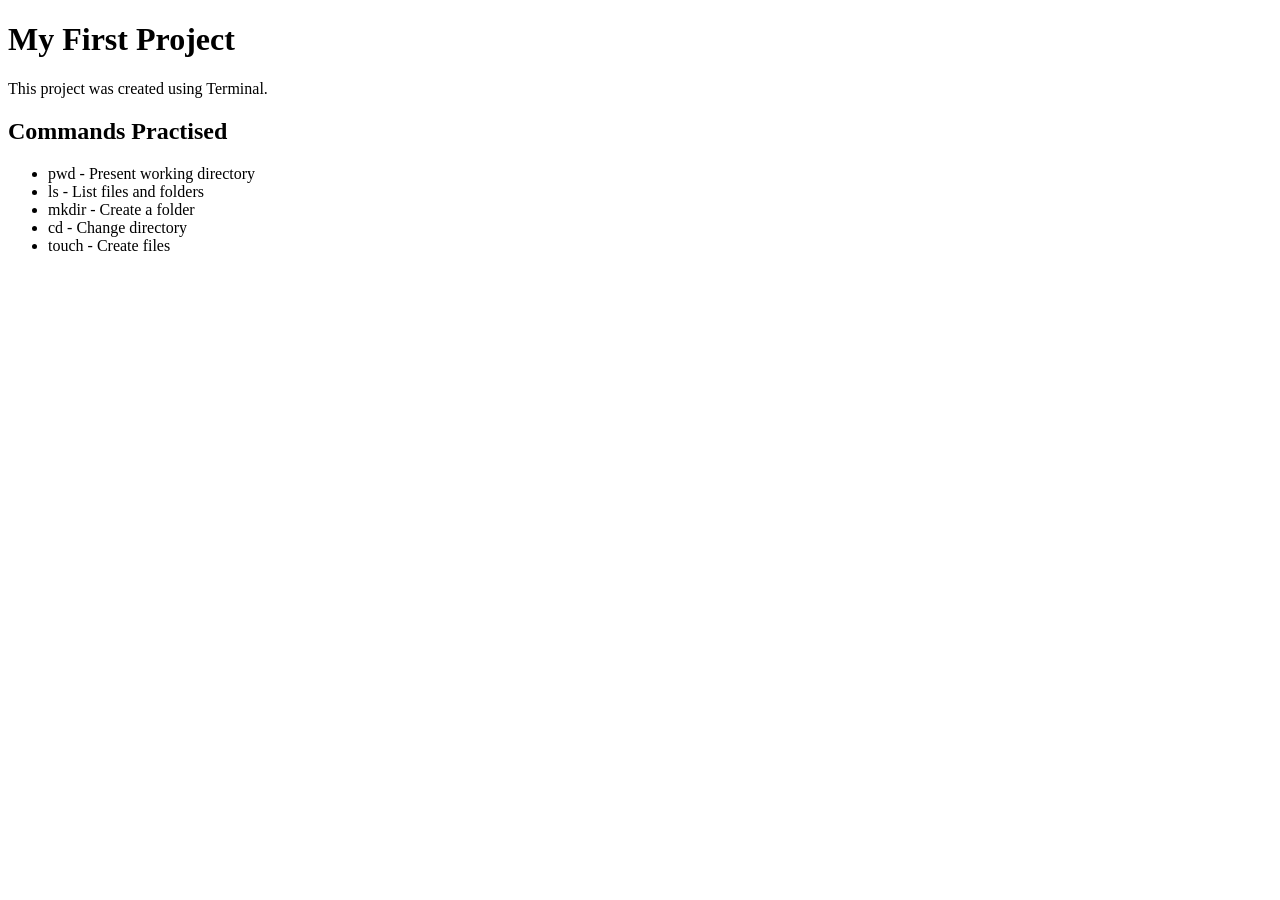
<file: P01 Project folder and terminal navigation/index.html>
<!DOCTYPE html>
<html>
<head>
    <title>P1 - Project Folder</title>
</head>
<body>

    <h1>My First Project</h1>

    <p>This project was created using Terminal.</p>

    <h2>Commands Practised</h2>

    <ul>
        <li>pwd - Present working directory</li>
        <li>ls - List files and folders</li>
        <li>mkdir - Create a folder</li>
        <li>cd - Change directory</li>
        <li>touch - Create files</li>
    </ul>

</body>
</html>
</file>
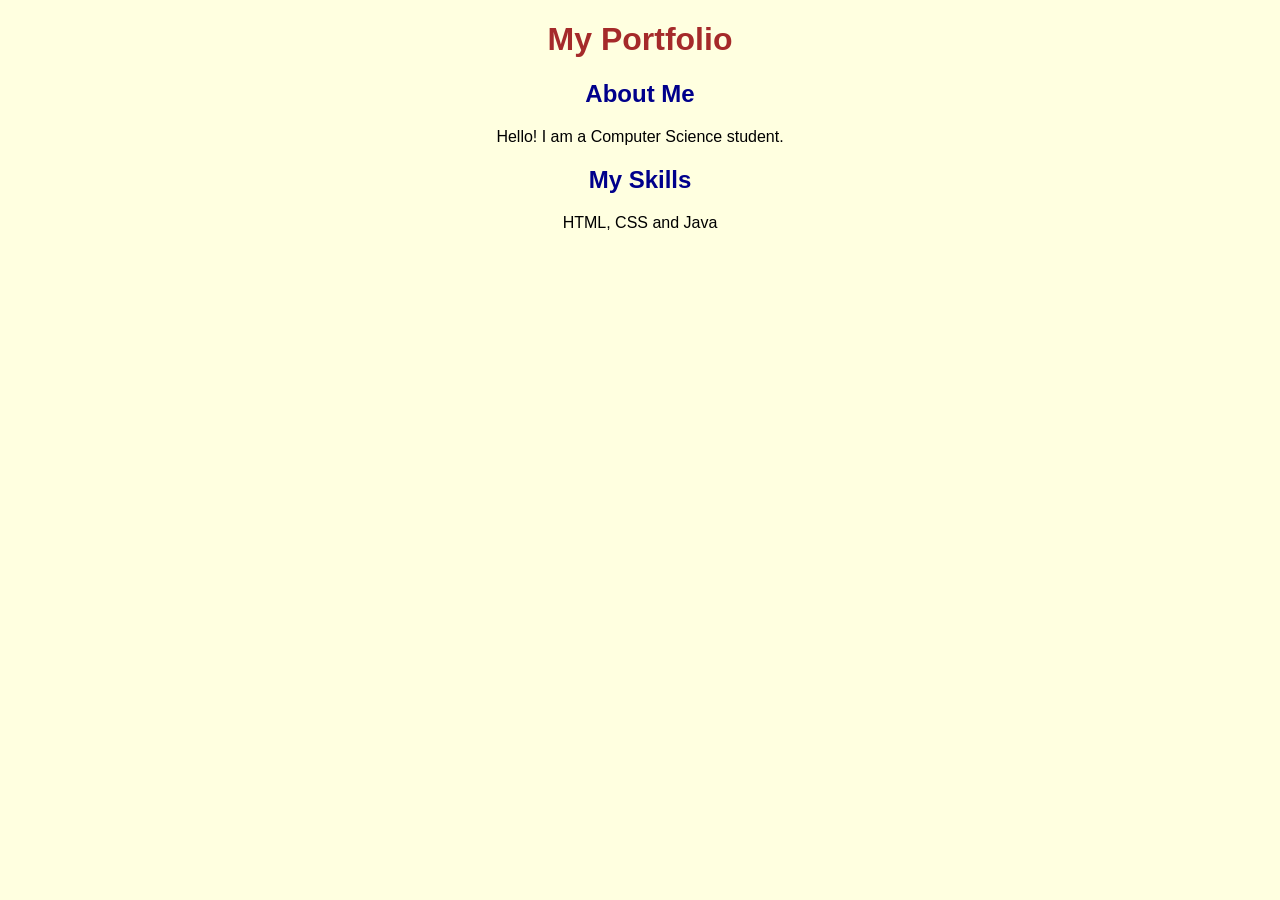
<file: P02 Portfolio repo with an initial commit/index.html>
<!DOCTYPE html>
<html>
<head>
    <title>My Portfolio</title>
    <link rel="stylesheet" href="style.css">
</head>
<body>

    <h1>My Portfolio</h1>

    <h2>About Me</h2>
    <p>Hello! I am a Computer Science student.</p>

    <h2>My Skills</h2>
    <p>HTML, CSS and Java</p>

</body>
</html>
</file>
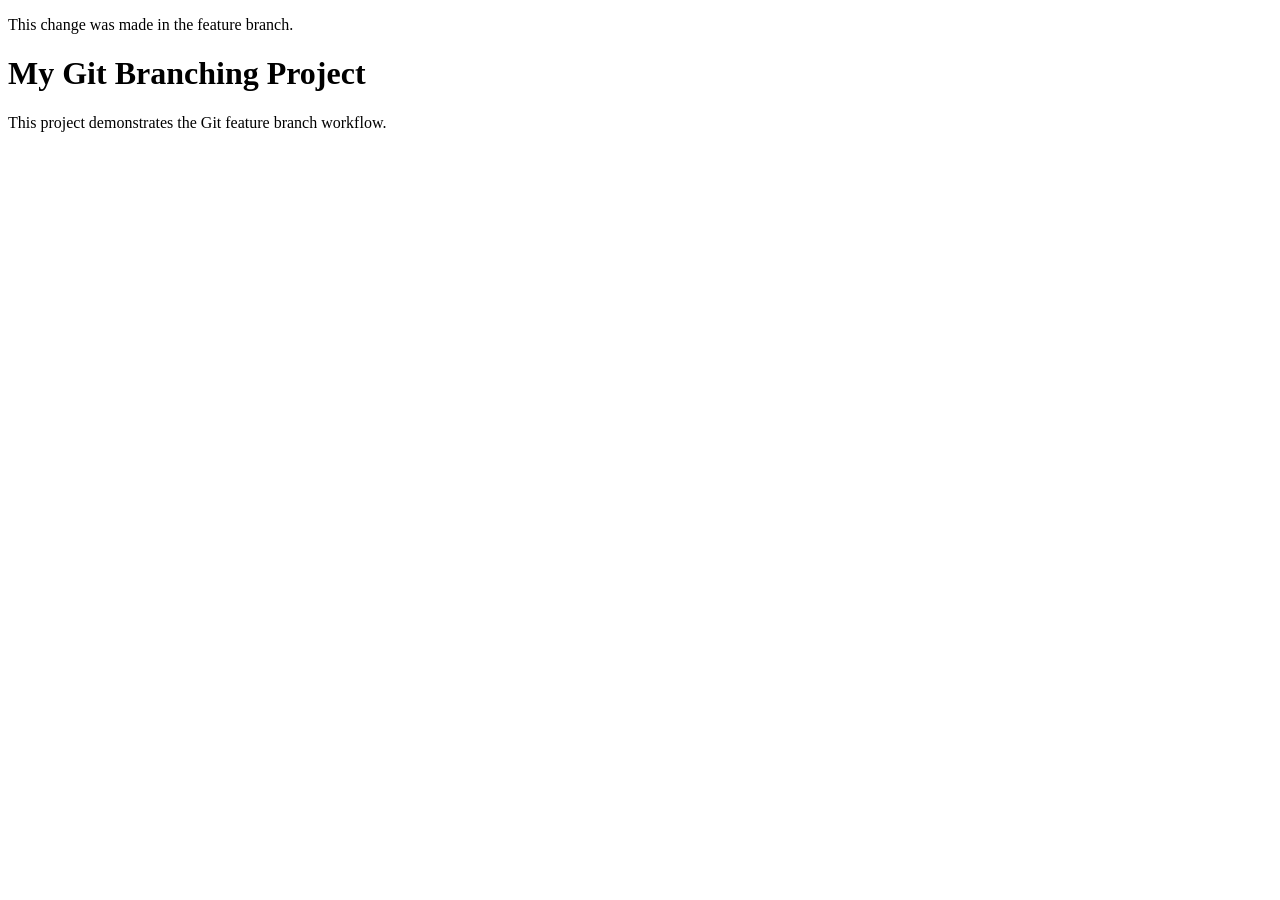
<file: P03 Feature-branch Git workflow/index.html>
<!DOCTYPE html>
<html>
<head>
    <title>P3 - Git Branching</title>
</head>
<p>This change was made in the feature branch.</p>
<body>

    <h1>My Git Branching Project</h1>

    <p>This project demonstrates the Git feature branch workflow.</p>

</body>
</html>
</file>
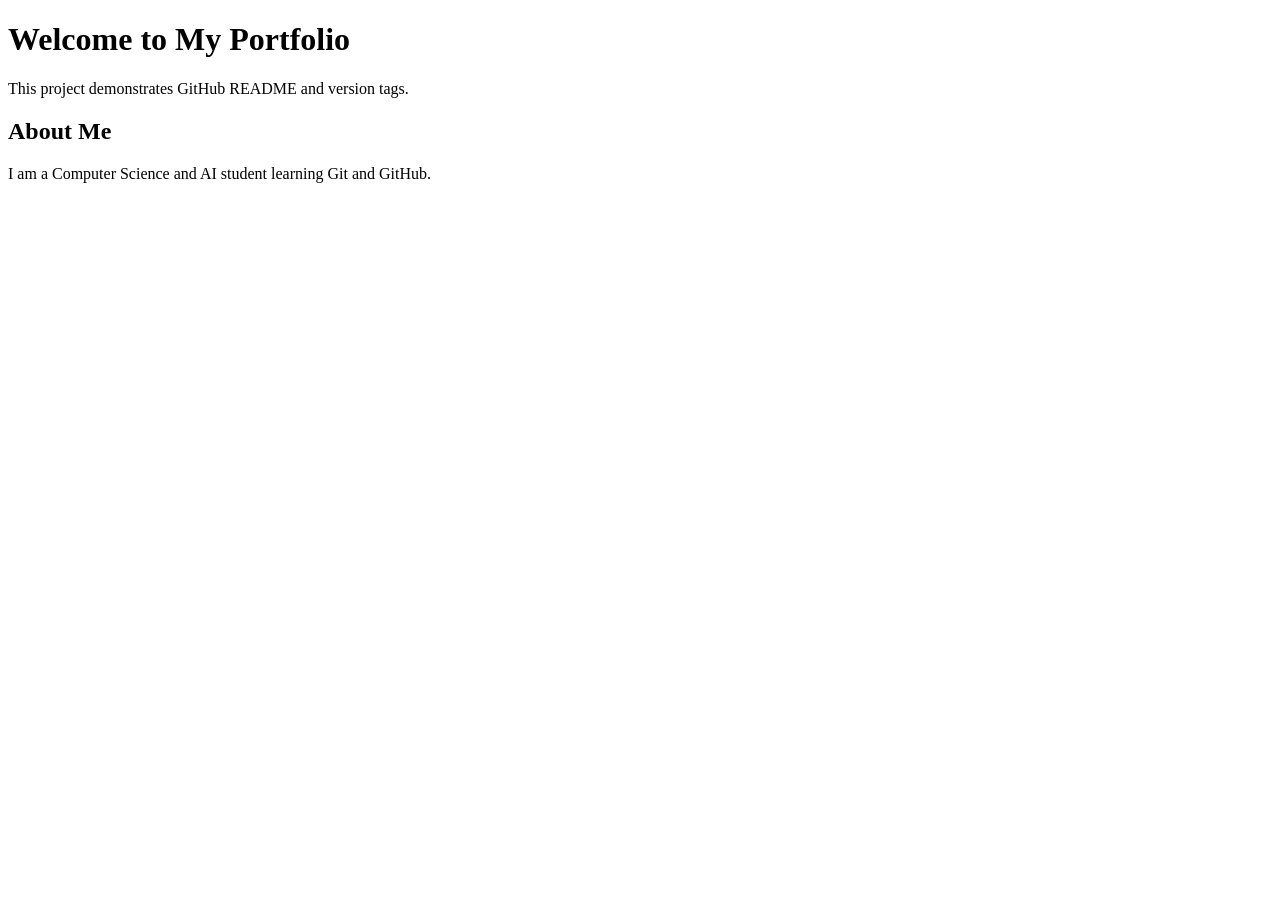
<file: P04 GitHub README and version tags/index.html>
<!DOCTYPE html>
<html>
<head>
    <title>My Portfolio - P4</title>
</head>
<body>

    <h1>Welcome to My Portfolio</h1>

    <p>This project demonstrates GitHub README and version tags.</p>

    <h2>About Me</h2>
    <p>I am a Computer Science and AI student learning Git and GitHub.</p>

</body>
</html>
</file>
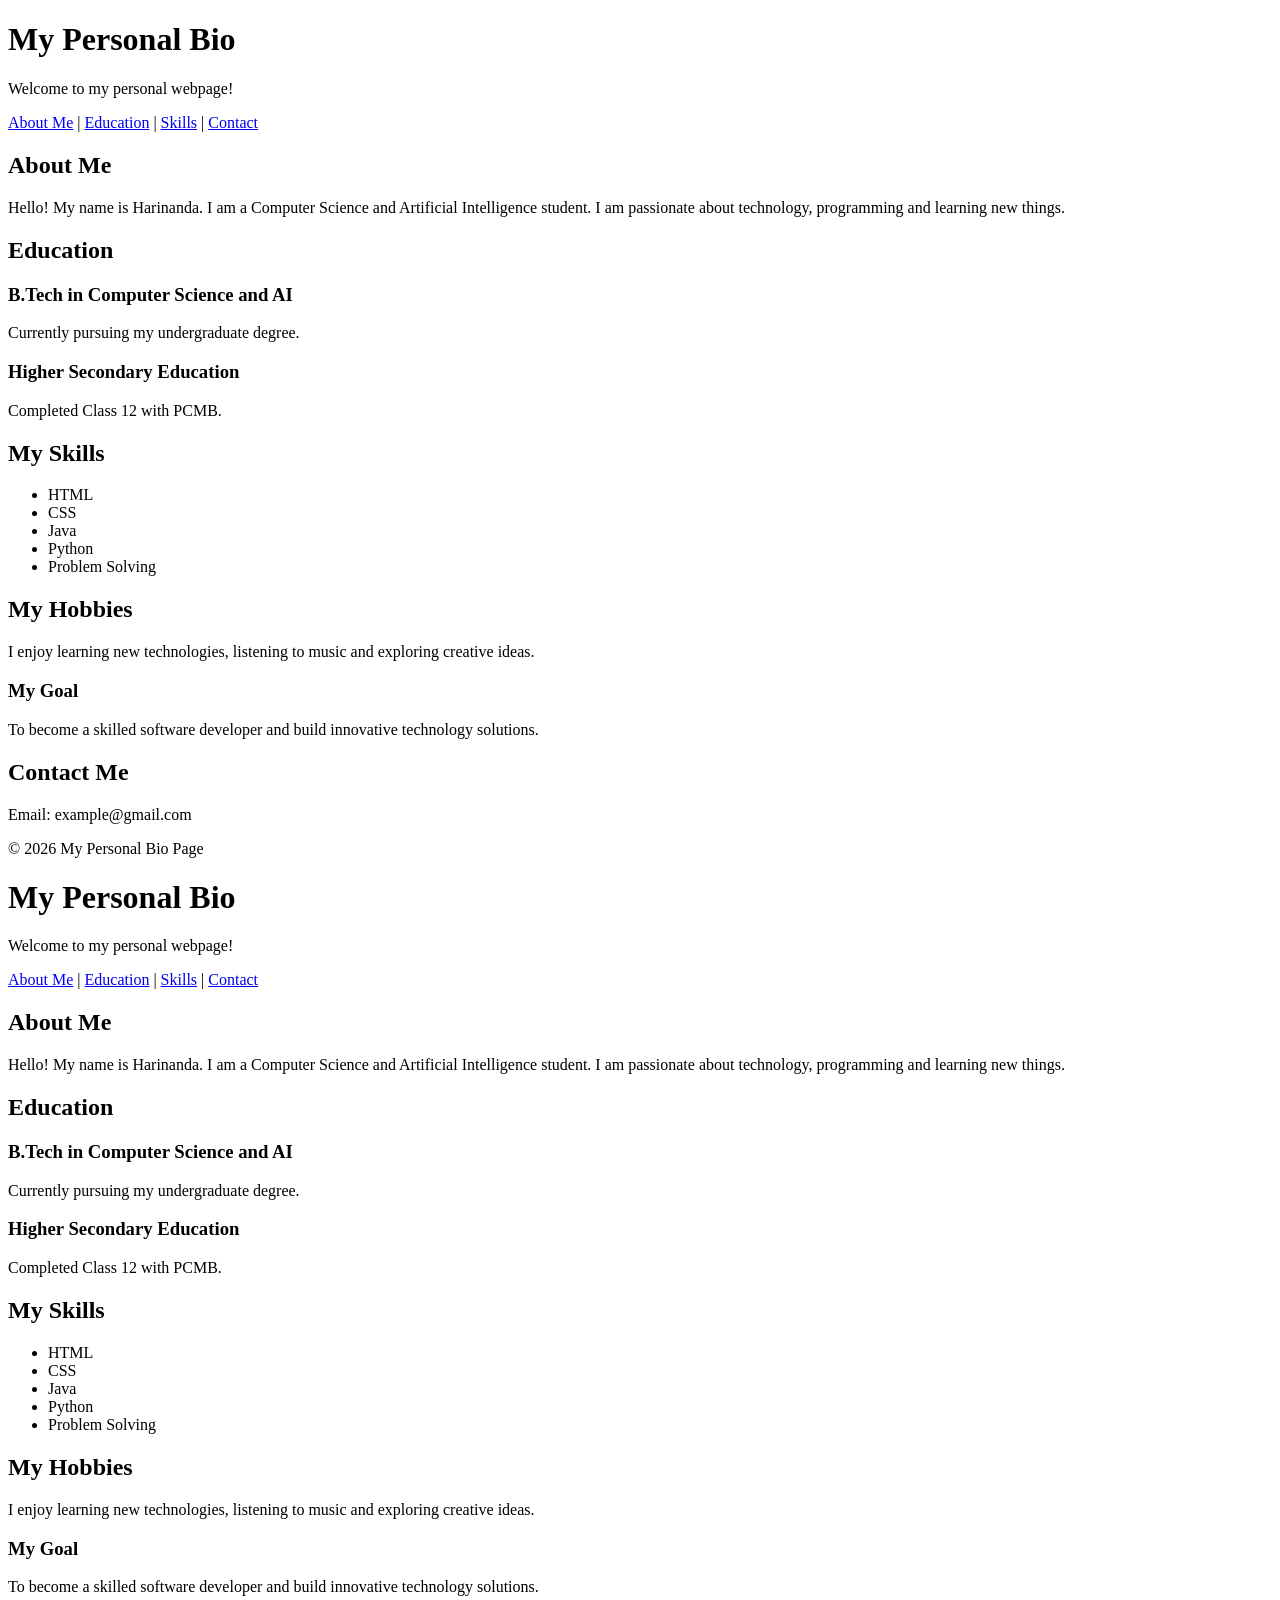
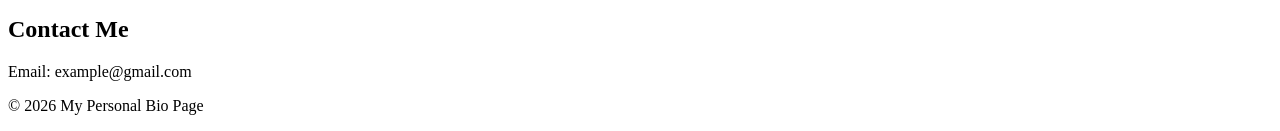
<file: P05 semantic bio page/index.html>
<!DOCTYPE html>
<html lang="en">
<head>

<!DOCTYPE html>
<html lang="en">
<head>

    <title>My Bio Page</title>
</head>

<body>

    <header>
        <h1>My Personal Bio</h1>
        <p>Welcome to my personal webpage!</p>
    </header>

    <nav>
        <a href="#about">About Me</a> |
        <a href="#education">Education</a> |
        <a href="#skills">Skills</a> |
        <a href="#contact">Contact</a>
    </nav>

    <main>

        <section id="about">
            <h2>About Me</h2>
            <p>Hello! My name is Harinanda. I am a Computer Science and
            Artificial Intelligence student. I am passionate about
            technology, programming and learning new things.</p>
        </section>

        <section id="education">
            <h2>Education</h2>
            <article>
                <h3>B.Tech in Computer Science and AI</h3>
                <p>Currently pursuing my undergraduate degree.</p>
            </article>
            <article>
                <h3>Higher Secondary Education</h3>
                <p>Completed Class 12 with PCMB.</p>
            </article>
        </section>

        <section id="skills">
            <h2>My Skills</h2>
            <ul>
                <li>HTML</li>
                <li>CSS</li>
                <li>Java</li>
                <li>Python</li>
                <li>Problem Solving</li>
            </ul>
        </section>

        <section id="hobbies">
            <h2>My Hobbies</h2>
            <p>I enjoy learning new technologies, listening to music
            and exploring creative ideas.</p>
        </section>

        <aside>
            <h3>My Goal</h3>
            <p>To become a skilled software developer and build
            innovative technology solutions.</p>
        </aside>

    </main>

    <footer id="contact">
        <h2>Contact Me</h2>
        <p>Email: example@gmail.com</p>
        <p>&copy; 2026 My Personal Bio Page</p>
    </footer>

</body>
</html>

</head>

<body>

    <header>
        <h1>My Personal Bio</h1>
        <p>Welcome to my personal webpage!</p>
    </header>

    <nav>
        <a href="#about">About Me</a> |
        <a href="#education">Education</a> |
        <a href="#skills">Skills</a> |
        <a href="#contact">Contact</a>
    </nav>

    <main>

        <section id="about">
            <h2>About Me</h2>
            <p>Hello! My name is Harinanda. I am a Computer Science and
            Artificial Intelligence student. I am passionate about
            technology, programming and learning new things.</p>
        </section>

        <section id="education">
            <h2>Education</h2>
            <article>
                <h3>B.Tech in Computer Science and AI</h3>
                <p>Currently pursuing my undergraduate degree.</p>
            </article>
            <article>
                <h3>Higher Secondary Education</h3>
                <p>Completed Class 12 with PCMB.</p>
            </article>
        </section>

        <section id="skills">
            <h2>My Skills</h2>
            <ul>
                <li>HTML</li>
                <li>CSS</li>
                <li>Java</li>
                <li>Python</li>
                <li>Problem Solving</li>
            </ul>
        </section>

        <section id="hobbies">
            <h2>My Hobbies</h2>
            <p>I enjoy learning new technologies, listening to music
            and exploring creative ideas.</p>
        </section>

        <aside>
            <h3>My Goal</h3>
            <p>To become a skilled software developer and build
            innovative technology solutions.</p>
        </aside>

    </main>

    <footer id="contact">
        <h2>Contact Me</h2>
        <p>Email: example@gmail.com</p>
        <p>&copy; 2026 My Personal Bio Page</p>
    </footer>

</body>
</html>
</file>
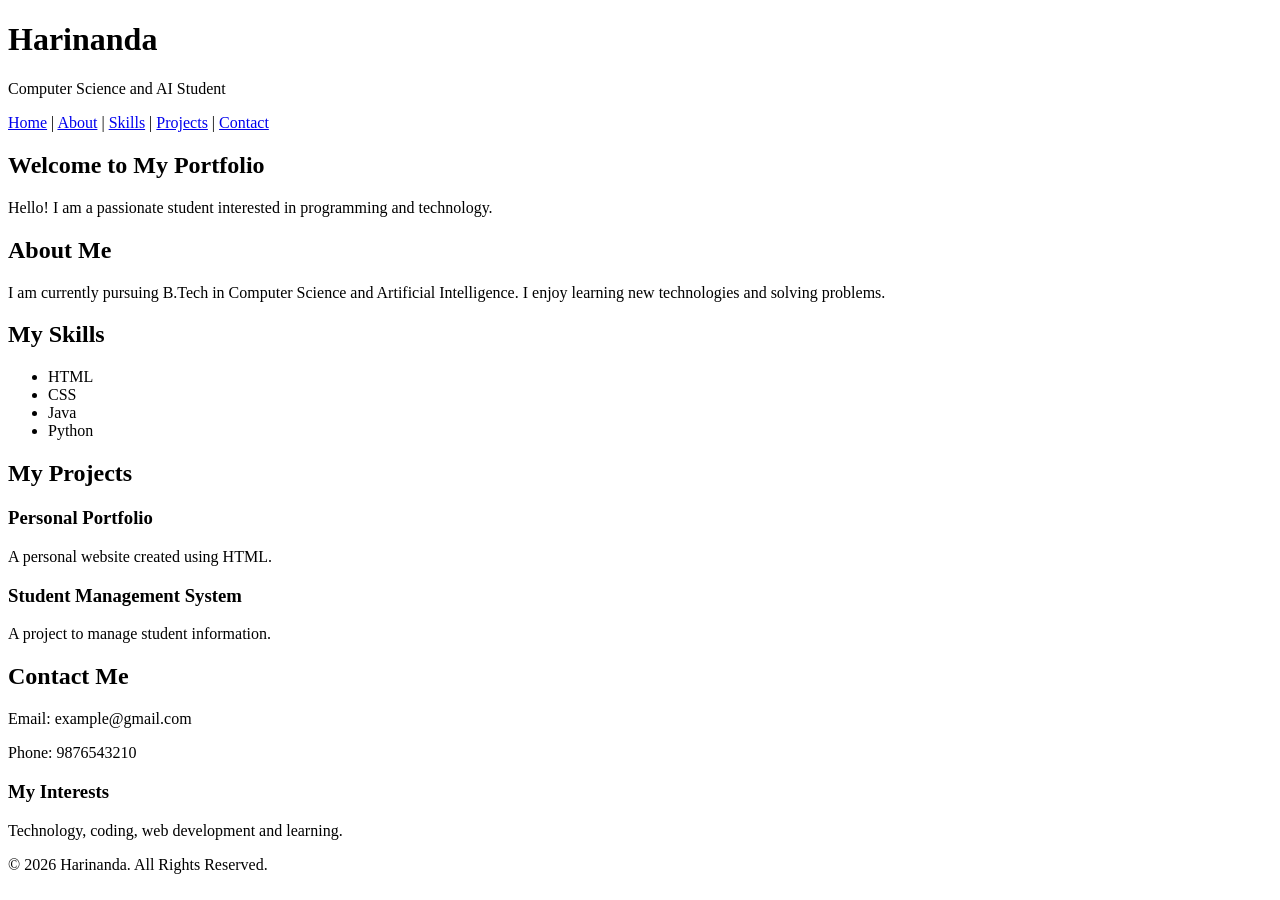
<file: P06 Portfolio structure/index.html>
<!DOCTYPE html>
<html lang="en">
<head>
 <title>My Portfolio</title>
</head>
<body>

    <header>
        <h1>Harinanda</h1>
        <p>Computer Science and AI Student</p>
    </header>

  
    <nav>
        <a href="#home">Home</a> |
        <a href="#about">About</a> |
        <a href="#skills">Skills</a> |
        <a href="#projects">Projects</a> |
        <a href="#contact">Contact</a>
    </nav>

    <main>

       
        <section id="home">
            <h2>Welcome to My Portfolio</h2>
            <p>Hello! I am a passionate student interested in
            programming and technology.</p>
        </section>

    
        <section id="about">
            <h2>About Me</h2>
            <p>I am currently pursuing B.Tech in Computer Science
            and Artificial Intelligence. I enjoy learning new
            technologies and solving problems.</p>
        </section>

        
        <section id="skills">
            <h2>My Skills</h2>
            <ul>
                <li>HTML</li>
                <li>CSS</li>
                <li>Java</li>
                <li>Python</li>
            </ul>
        </section>

       
        <section id="projects">
            <h2>My Projects</h2>

            <article>
                <h3>Personal Portfolio</h3>
                <p>A personal website created using HTML.</p>
            </article>

            <article>
                <h3>Student Management System</h3>
                <p>A project to manage student information.</p>
            </article>

        </section>

       
        <section id="contact">
            <h2>Contact Me</h2>
            <p>Email: example@gmail.com</p>
            <p>Phone: 9876543210</p>
        </section>

        <aside>
            <h3>My Interests</h3>
            <p>Technology, coding, web development and learning.</p>
        </aside>

    </main>

  
    <footer>
        <p>&copy; 2026 Harinanda. All Rights Reserved.</p>
    </footer>

</body>
</html>
</file>
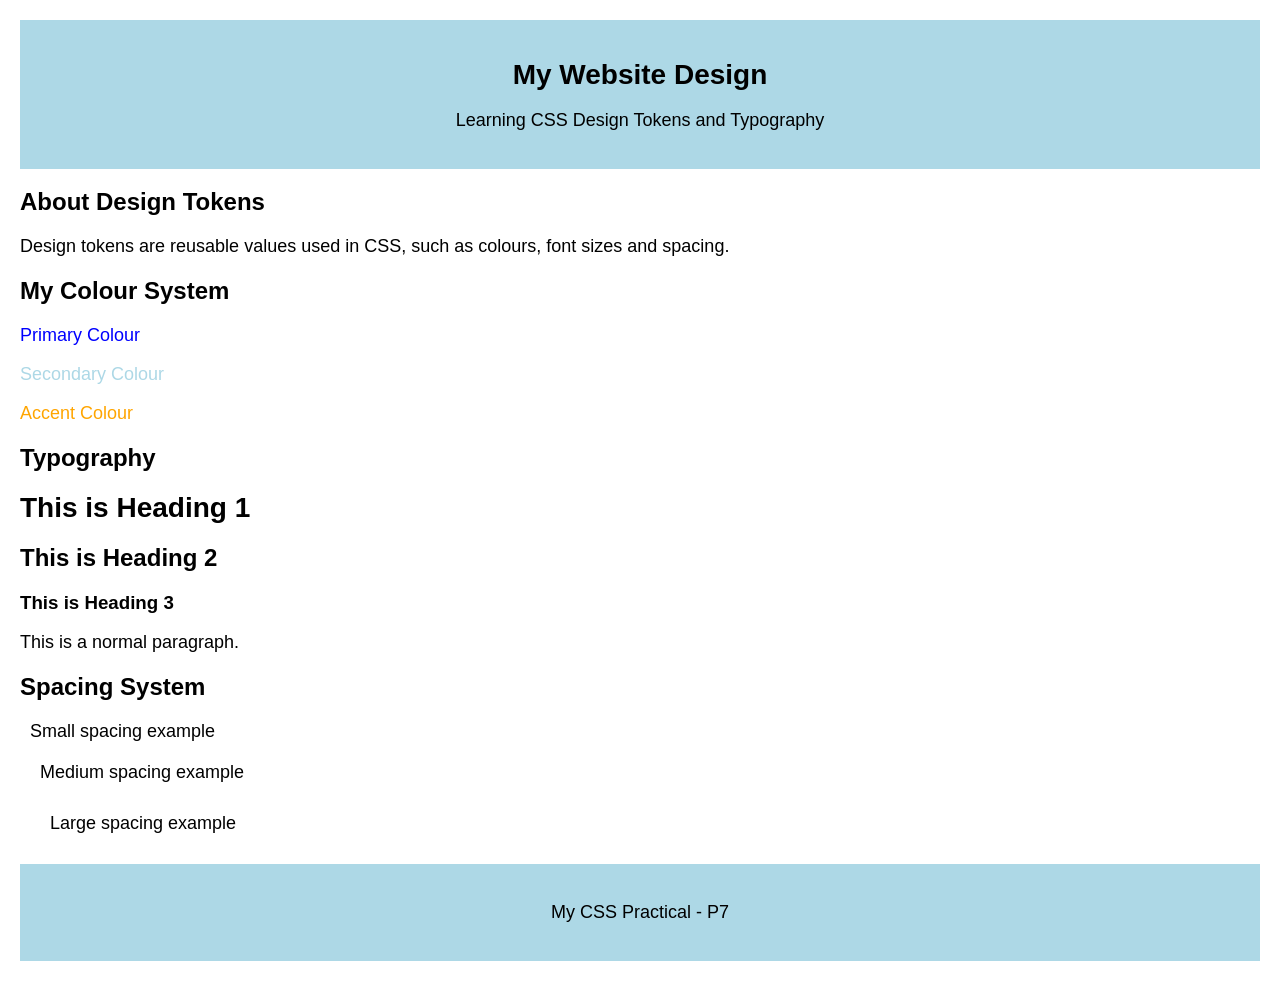
<file: P07 Design Tokens & Typography/index.html>
<!DOCTYPE html>
<html>
<head>
    <title>My Design System</title>
    <link rel="stylesheet" href="style.css">
</head>

<body>

    <header>
        <h1>My Website Design</h1>
        <p>Learning CSS Design Tokens and Typography</p>
    </header>

    <main>

        <h2>About Design Tokens</h2>
        <p>Design tokens are reusable values used in CSS,
        such as colours, font sizes and spacing.</p>

        <h2>My Colour System</h2>
        <p class="primary">Primary Colour</p>
        <p class="secondary">Secondary Colour</p>
        <p class="accent">Accent Colour</p>

        <h2>Typography</h2>
        <h1>This is Heading 1</h1>
        <h2>This is Heading 2</h2>
        <h3>This is Heading 3</h3>
        <p>This is a normal paragraph.</p>

        <h2>Spacing System</h2>
        <p class="small">Small spacing example</p>
        <p class="medium">Medium spacing example</p>
        <p class="large">Large spacing example</p>

    </main>

    <footer>
        <p>My CSS Practical - P7</p>
    </footer>

</body>
</html>
</file>
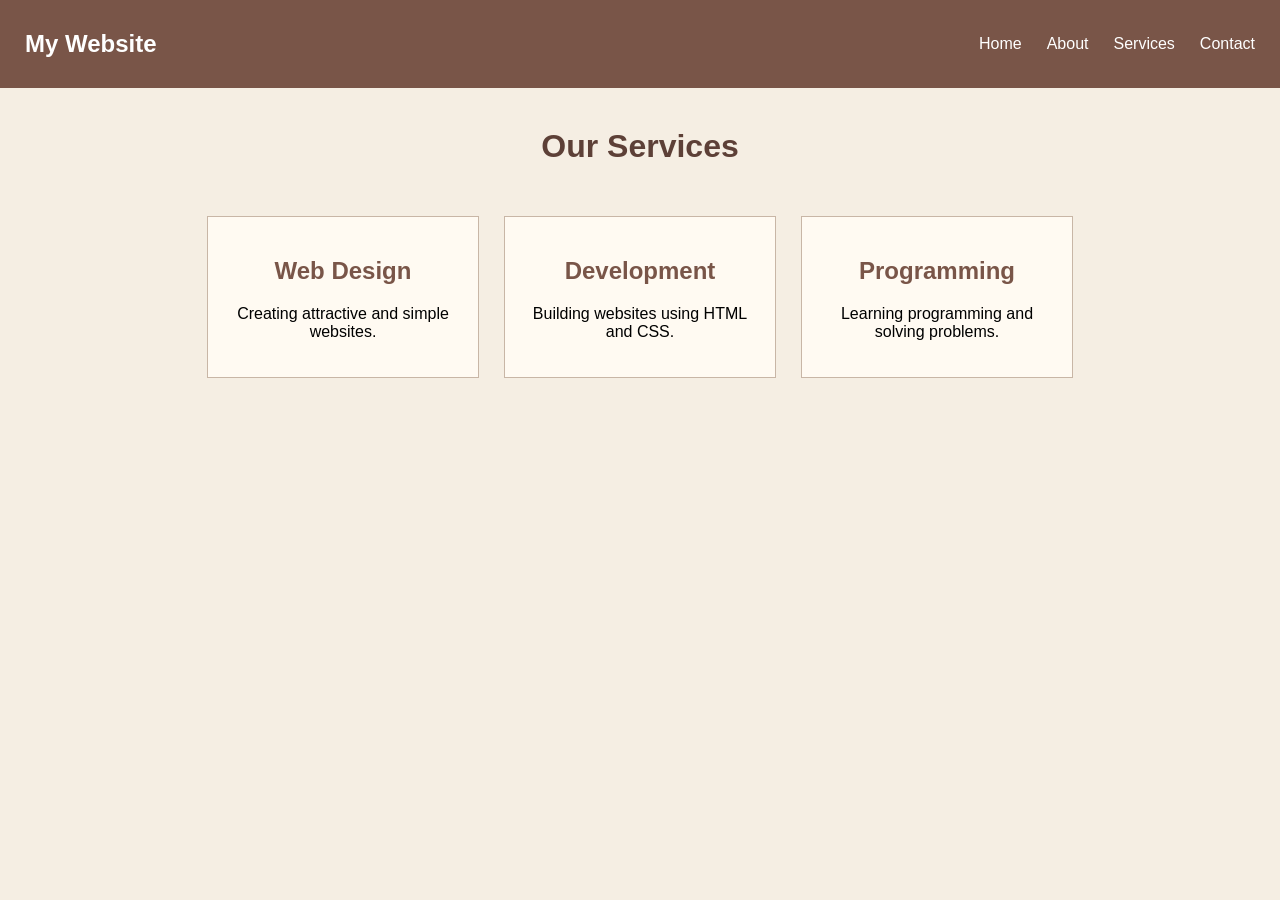
<file: P09 Responsive navbar and card grid/index.html>
<!DOCTYPE html>
<html lang="en">
<head>
    <meta charset="UTF-8">
    <meta name="viewport" content="width=device-width, initial-scale=1.0">
    <title>Responsive Card Grid</title>
    <link rel="stylesheet" href="style.css">
</head>

<body>

    <nav>
        <h2>My Website</h2>
        <div class="links">
            <a href="#">Home</a>
            <a href="#">About</a>
            <a href="#">Services</a>
            <a href="#">Contact</a>
        </div>
    </nav>

    <h1>Our Services</h1>

    <div class="container">

        <div class="card">
            <h2>Web Design</h2>
            <p>Creating attractive and simple websites.</p>
        </div>

        <div class="card">
            <h2>Development</h2>
            <p>Building websites using HTML and CSS.</p>
        </div>

        <div class="card">
            <h2>Programming</h2>
            <p>Learning programming and solving problems.</p>
        </div>

    </div>

</body>
</html>
</file>
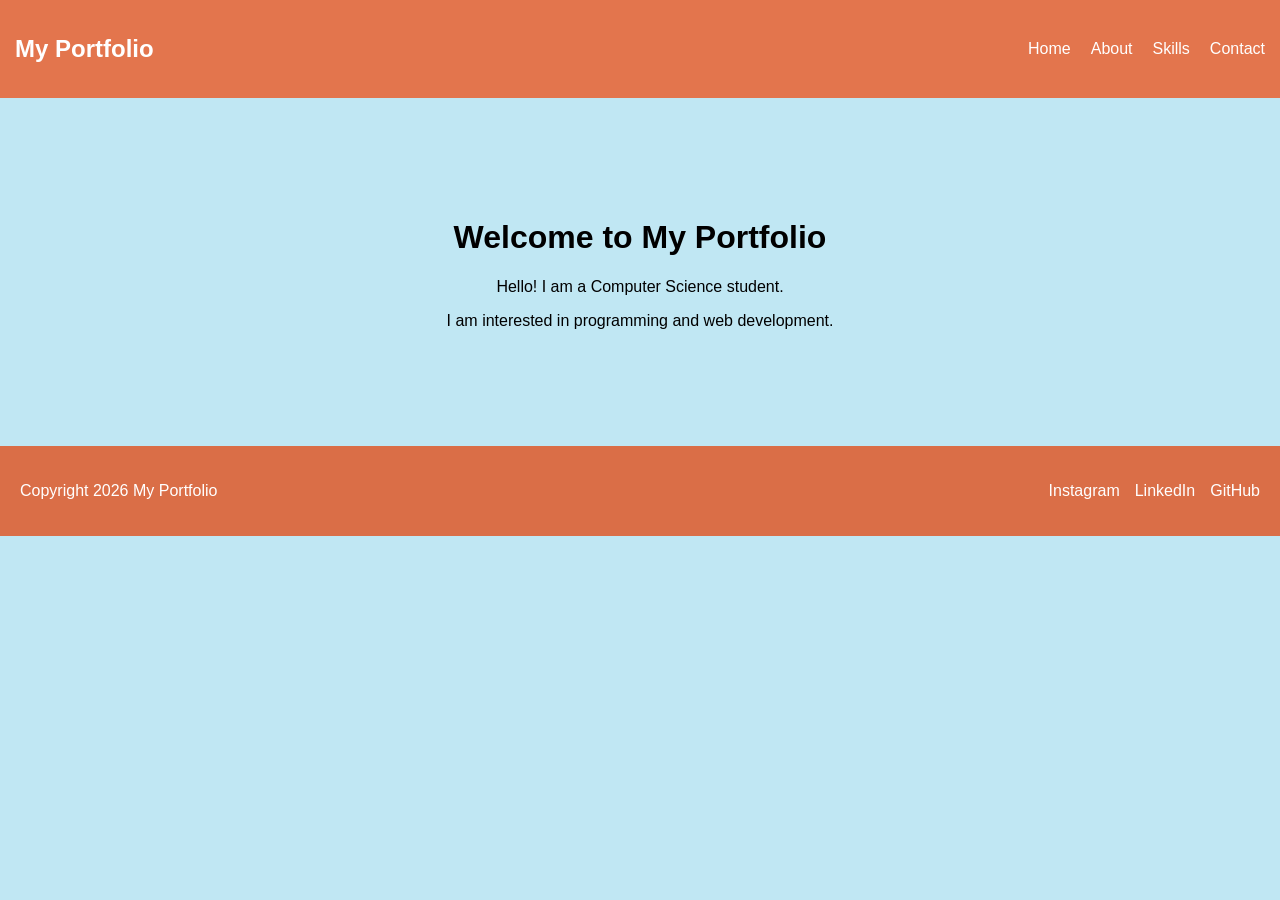
<file: P10 Portfolio header and footer/index.html>
<!DOCTYPE html>
<html>
<head>
    <title>My Portfolio</title>
    <link rel="stylesheet" href="style.css">
</head>

<body>

    <header>
        <h2>My Portfolio</h2>

        <nav>
            <a href="#">Home</a>
            <a href="#">About</a>
            <a href="#">Skills</a>
            <a href="#">Contact</a>
        </nav>
    </header>

    <main>
        <h1>Welcome to My Portfolio</h1>
        <p>Hello! I am a Computer Science student.</p>
        <p>I am interested in programming and web development.</p>
    </main>

    <footer>
        <p>Copyright 2026 My Portfolio</p>

        <div class="social">
            <a href="#">Instagram</a>
            <a href="#">LinkedIn</a>
            <a href="#">GitHub</a>
        </div>
    </footer>

</body>
</html>
</file>
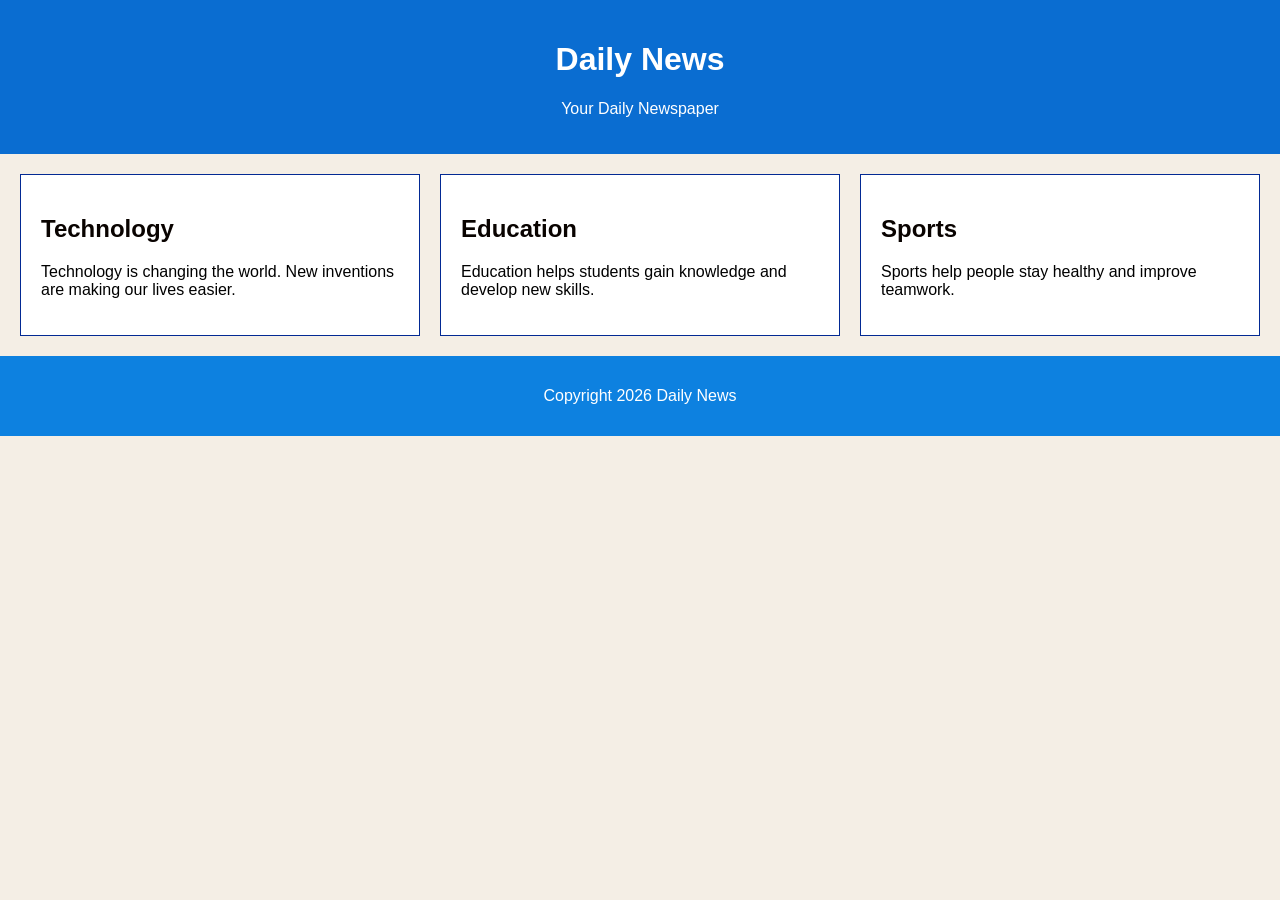
<file: P11 Newspaper-style three-column layout/index.html>
<!DOCTYPE html>
<html>
<head>
    <title>Newspaper Layout</title>
    <link rel="stylesheet" href="style.css">
</head>

<body>

    <header>
        <h1>Daily News</h1>
        <p>Your Daily Newspaper</p>
    </header>

    <main class="container">

        <section class="news">
            <h2>Technology</h2>
            <p>Technology is changing the world.
            New inventions are making our lives easier.</p>
        </section>

        <section class="news">
            <h2>Education</h2>
            <p>Education helps students gain knowledge
            and develop new skills.</p>
        </section>

        <section class="news">
            <h2>Sports</h2>
            <p>Sports help people stay healthy
            and improve teamwork.</p>
        </section>

    </main>

    <footer>
        <p>Copyright 2026 Daily News</p>
    </footer>

</body>
</html>
</file>
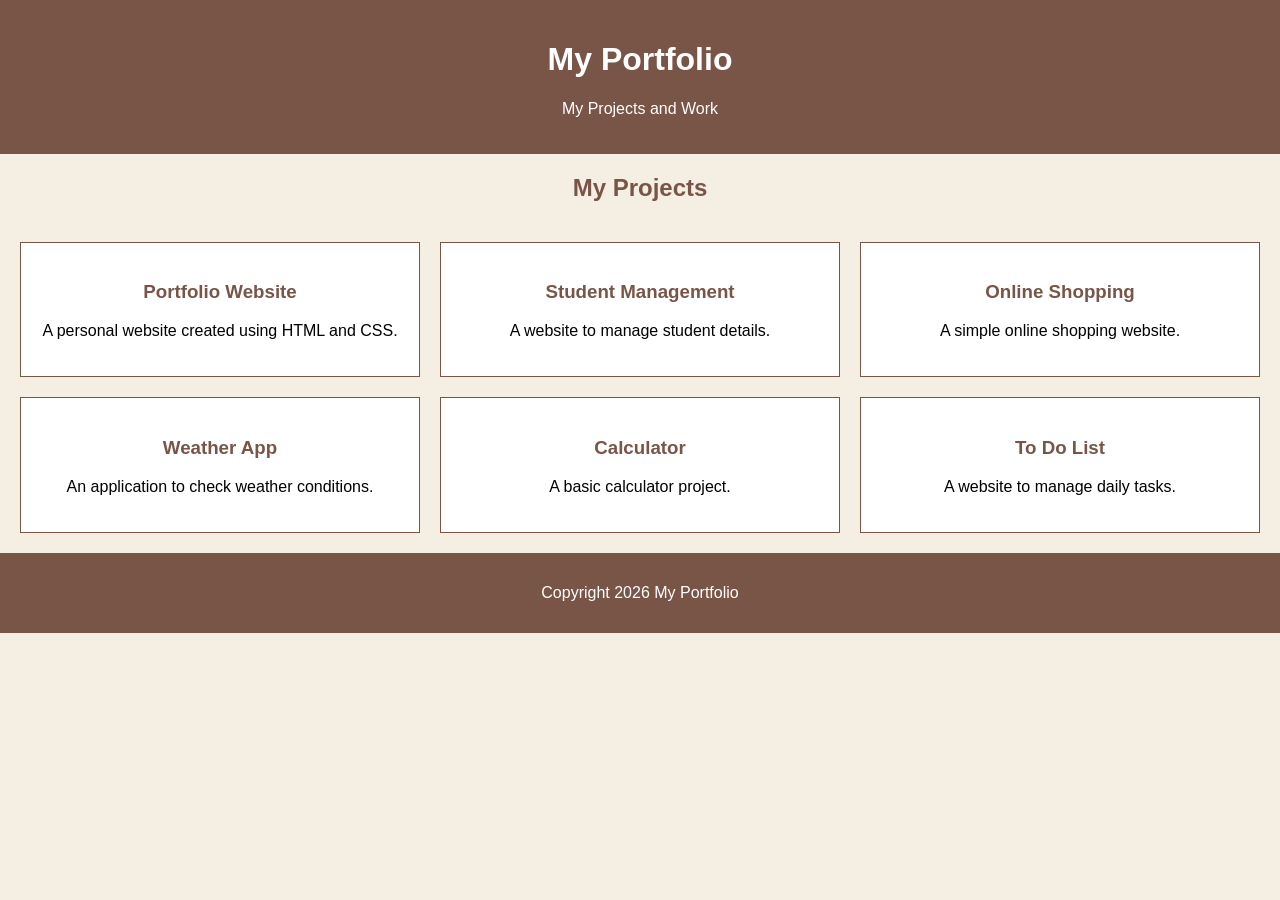
<file: P12: Portfolio projects grid/index.html>
<!DOCTYPE html>
<html>
<head>
    <title>My Projects</title>
    <link rel="stylesheet" href="style.css">
</head>

<body>

    <header>
        <h1>My Portfolio</h1>
        <p>My Projects and Work</p>
    </header>

    <h2 class="heading">My Projects</h2>

    <div class="container">

        <div class="card">
            <h3>Portfolio Website</h3>
            <p>A personal website created using HTML and CSS.</p>
        </div>

        <div class="card">
            <h3>Student Management</h3>
            <p>A website to manage student details.</p>
        </div>

        <div class="card">
            <h3>Online Shopping</h3>
            <p>A simple online shopping website.</p>
        </div>

        <div class="card">
            <h3>Weather App</h3>
            <p>An application to check weather conditions.</p>
        </div>

        <div class="card">
            <h3>Calculator</h3>
            <p>A basic calculator project.</p>
        </div>

        <div class="card">
            <h3>To Do List</h3>
            <p>A website to manage daily tasks.</p>
        </div>

    </div>

    <footer>
        <p>Copyright 2026 My Portfolio</p>
    </footer>

</body>
</html>
</file>
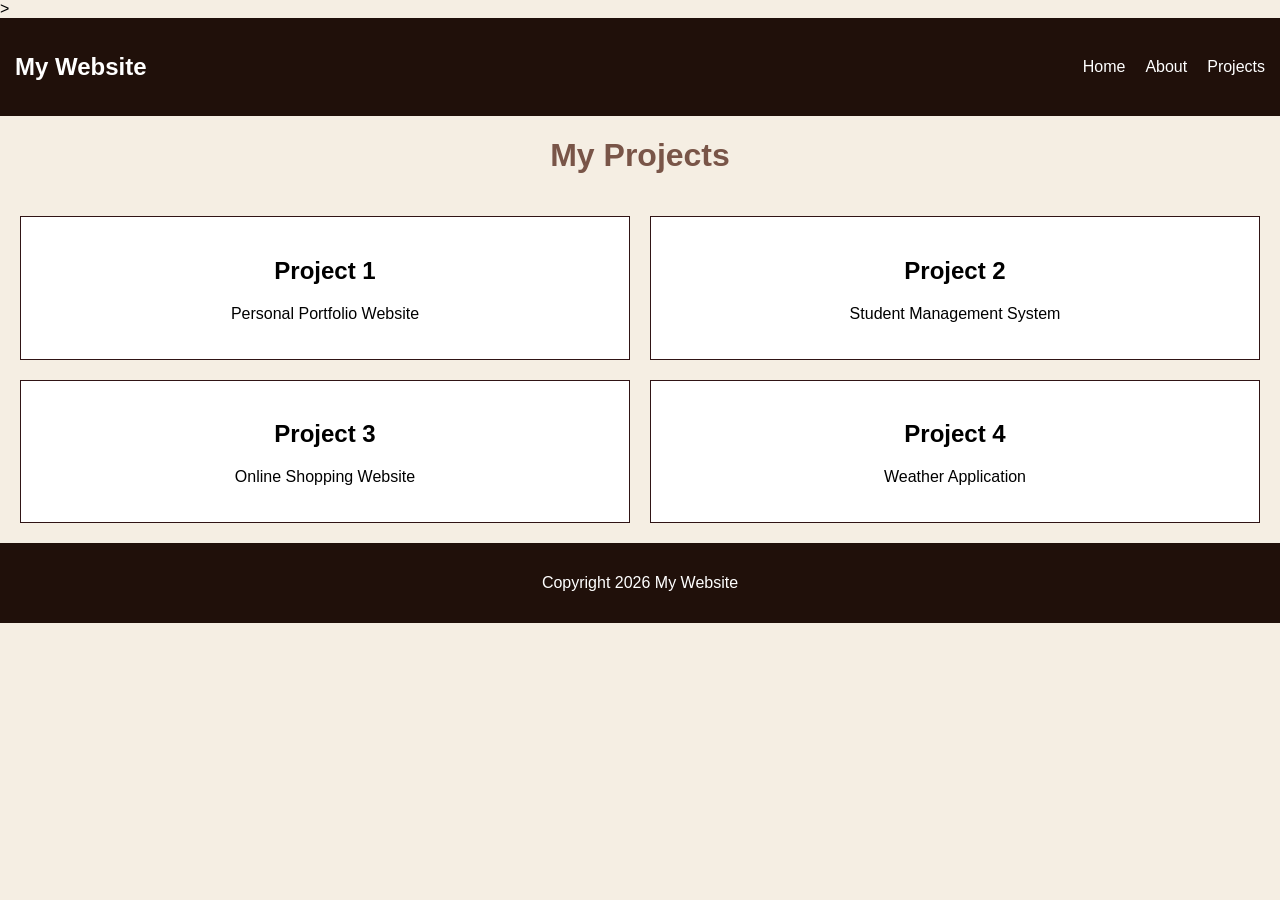
<file: P13 Choosing between Flexbox and Grid for a shared layout/index.html>
<!DOCTYPE html>
<html>
<head>
    <title>Flexbox and Grid Layout</title>
    <link rel="stylesheet" href="style.css">
</head>

<body>
>
    <header>
        <h2>My Website</h2>

        <nav>
            <a href="#">Home</a>
            <a href="#">About</a>
            <a href="#">Projects</a>
        </nav>
    </header>

    <h1>My Projects</h1>

    <div class="container">

        <div class="card">
            <h2>Project 1</h2>
            <p>Personal Portfolio Website</p>
        </div>

        <div class="card">
            <h2>Project 2</h2>
            <p>Student Management System</p>
        </div>

        <div class="card">
            <h2>Project 3</h2>
            <p>Online Shopping Website</p>
        </div>

        <div class="card">
            <h2>Project 4</h2>
            <p>Weather Application</p>
        </div>

    </div>

    <footer>
        <p>Copyright 2026 My Website</p>
    </footer>

</body>
</html>
</file>
<file: P02 Portfolio repo with an initial commit/style.css>
body {
    background-color: lightyellow;
    font-family: Arial;
    text-align: center;
}

h1 {
    color: brown;
}

h2 {
    color: darkblue;
}
</file>
<file: P07 Design Tokens & Typography/style.css>
:root {
    --primary-color: blue;
    --secondary-color: lightblue;
    --accent-color: orange;

    --small-size: 14px;
    --medium-size: 18px;
    --large-size: 28px;

    --small-space: 10px;
    --medium-space: 20px;
    --large-space: 30px;
}



body {
    background-color: white;
    font-family: Arial;
    margin: 20px;
}



header {
    background-color: var(--secondary-color);
    text-align: center;
    padding: var(--medium-space);
}



.primary {
    color: var(--primary-color);
}

.secondary {
    color: var(--secondary-color);
}

.accent {
    color: var(--accent-color);
}


h1 {
    font-size: var(--large-size);
}

p {
    font-size: var(--medium-size);
}



.small {
    margin: var(--small-space);
}

.medium {
    margin: var(--medium-space);
}

.large {
    margin: var(--large-space);
}



footer {
    background-color: lightblue;
    text-align: center;
    padding: var(--medium-space);
}
</file>
<file: P09 Responsive navbar and card grid/style.css>
body {
    margin: 0;
    font-family: Arial;
    background-color: #f5eee3;
}


nav {
    background-color: #795548;
    color: white;
    padding: 10px 25px;
    display: flex;
    justify-content: space-between;
    align-items: center;
}

.links {
    display: flex;
    gap: 25px;
}

nav a {
    color: white;
    text-decoration: none;
}


h1 {
    text-align: center;
    color: #5d4037;
    margin-top: 40px;
}


.container {
    display: flex;
    justify-content: center;
    flex-wrap: wrap;
    gap: 25px;
    padding: 30px;
}

.card {
    background-color: #fffaf2;
    width: 230px;
    padding: 20px;
    border: 1px solid #c8b6a6;
    text-align: center;
}

.card h2 {
    color: #795548;
}


@media (max-width: 600px) {
    nav {
        flex-direction: column;
    }

    .links {
        flex-direction: column;
        gap: 10px;
    }

    .container {
        flex-direction: column;
        align-items: center;
    }
}
</file>
<file: P10 Portfolio header and footer/style.css>
body {
    margin: 0;
    font-family: Arial;
    background-color: #c0e7f3;
}


header {
    background-color: #e3754d;
    color: white;
    padding: 15px;
    display: flex;
    justify-content: space-between;
    align-items: center;
}

nav {
    display: flex;
    gap: 20px;
}

nav a {
    color: white;
    text-decoration: none;
}


main {
    text-align: center;
    padding: 100px;
}


footer {
    background-color: #da6e47;
    color: white;
    padding: 20px;
    display: flex;
    justify-content: space-between;
    align-items: center;
}

.social {
    display: flex;
    gap: 15px;
}

.social a {
    color: white;
    text-decoration: none;
}
</file>
<file: P11 Newspaper-style three-column layout/style.css>
body {
    margin: 0;
    font-family: Arial;
    background-color: #f4eee5;
}


header {
    background-color: #0a6dd1;
    color: white;
    text-align: center;
    padding: 20px;
}


.container {
    display: grid;
    grid-template-columns: 1fr 1fr 1fr;
    gap: 20px;
    padding: 20px;
}


.news {
    background-color: white;
    padding: 20px;
    border: 1px solid #022993;
}

.news h2 {
    color: #090300;
}


footer {
    background-color: #0d81e0;
    color: white;
    text-align: center;
    padding: 15px;
}
</file>
<file: P12: Portfolio projects grid/style.css>
body {
    margin: 0;
    font-family: Arial;
    background-color: #f5eee3;
}

header {
    background-color: #795548;
    color: white;
    text-align: center;
    padding: 20px;
}

.heading {
    text-align: center;
    color: #795548;
}

.container {
    display: grid;
    grid-template-columns: 1fr 1fr 1fr;
    gap: 20px;
    padding: 20px;
}

.card {
    background-color: white;
    padding: 20px;
    border: 1px solid #795548;
    text-align: center;
}

.card h3 {
    color: #795548;
}

footer {
    background-color: #795548;
    color: white;
    text-align: center;
    padding: 15px;
}
</file>
<file: P13 Choosing between Flexbox and Grid for a shared layout/style.css>
body {
    margin: 0;
    font-family: Arial;
    background-color: #f5eee3;
}


header {
    background-color: #20100a;
    color: white;
    padding: 15px;
    display: flex;
    justify-content: space-between;
    align-items: center;
}


nav {
    display: flex;
    gap: 20px;
}

nav a {
    color: white;
    text-decoration: none;
}


h1 {
    text-align: center;
    color: #795548;
}


.container {
    display: grid;
    grid-template-columns: 1fr 1fr;
    gap: 20px;
    padding: 20px;
}


.card {
    background-color: white;
    padding: 20px;
    border: 1px solid #301415;
    text-align: center;
}


footer {
    background-color: #20100a;
    color: white;
    text-align: center;
    padding: 15px;
}
</file>
